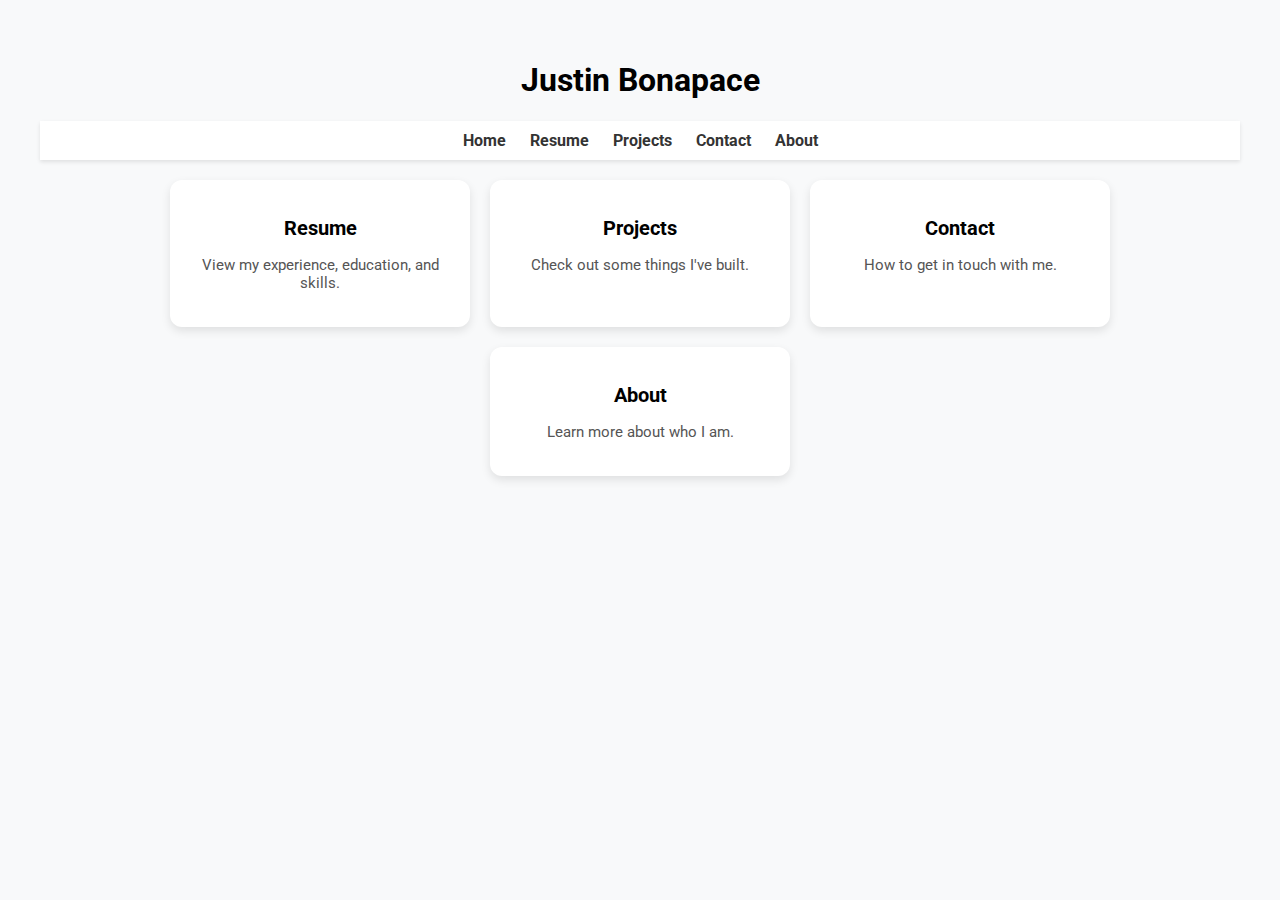
<file: index.html>
<!DOCTYPE html>
<html lang="en">
<head>
  <meta charset="UTF-8">
  <meta name="viewport" content="width=device-width, initial-scale=1.0">
  <title>Justin Bonapace</title>
  <link href="https://fonts.googleapis.com/css2?family=Roboto:wght@400;700&display=swap" rel="stylesheet">
  <style>
    body {
      font-family: 'Roboto', sans-serif;
      background-color: #f8f9fa;
      margin: 0;
      padding: 40px;
      text-align: center;
    }
    header {
      margin-bottom: 20px;
    }
    nav {
      background: #fff;
      box-shadow: 0 2px 4px rgba(0, 0, 0, 0.1);
      padding: 10px;
    }
    nav a {
      text-decoration: none;
      color: #333;
      margin: 0 10px;
      font-weight: bold;
    }
    .grid {
      display: flex;
      flex-wrap: wrap;
      justify-content: center;
      gap: 20px;
    }
    .card {
      background-color: white;
      border-radius: 12px;
      padding: 20px;
      width: 260px;
      box-shadow: 0 4px 10px rgba(0, 0, 0, 0.1);
      transition: transform 0.2s ease;
      text-decoration: none;
      color: black;
    }
    .card:hover {
      transform: translateY(-5px);
      box-shadow: 0 8px 16px rgba(0, 0, 0, 0.2);
    }
    .card h2 {
      font-size: 1.25rem;
      margin-bottom: 10px;
    }
    .card p {
      font-size: 0.95rem;
      color: #555;
    }
  </style>
</head>
<body>
  <header>
    <h1>Justin Bonapace</h1>
    <nav>
      <!-- Use "/" if deployed at the site root, or "index.html" if preferred -->
      <a href="index.html">Home</a>
      <a href="resume.html">Resume</a>
      <a href="projects.html">Projects</a>
      <a href="contact.html">Contact</a>
      <a href="about.html">About</a>
    </nav>
  </header>
  <main>
    <div class="grid">
      <a class="card" href="resume.html">
        <h2>Resume</h2>
        <p>View my experience, education, and skills.</p>
      </a>
      <a class="card" href="projects.html">
        <h2>Projects</h2>
        <p>Check out some things I've built.</p>
      </a>
      <a class="card" href="contact.html">
        <h2>Contact</h2>
        <p>How to get in touch with me.</p>
      </a>
      <a class="card" href="about.html">
        <h2>About</h2>
        <p>Learn more about who I am.</p>
      </a>
    </div>
  </main>
</body>
</html>
</file>
